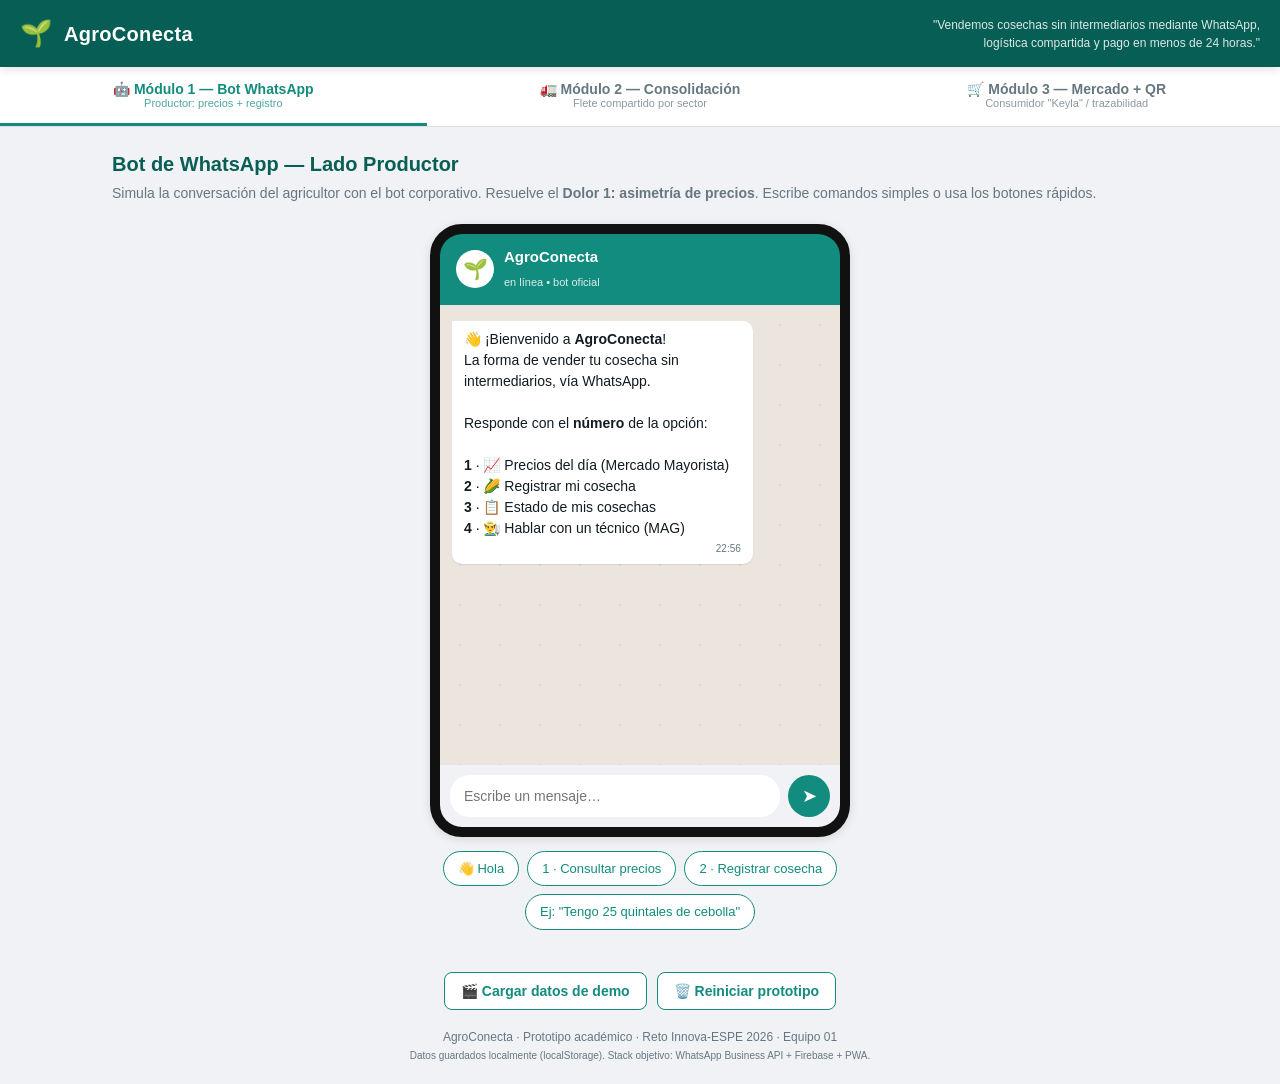
<file: index.html>
<!DOCTYPE html>
<html lang="es">
<head>
  <meta charset="UTF-8">
  <meta name="viewport" content="width=device-width, initial-scale=1.0">
  <title>AgroConecta — Prototipo</title>
  <link rel="stylesheet" href="css/styles.css">
</head>
<body>

  <header class="topbar">
    <span class="logo">🌱</span>
    <h1>AgroConecta</h1>
    <span class="lema">"Vendemos cosechas sin intermediarios mediante WhatsApp, logística compartida y pago en menos de 24 horas."</span>
  </header>

  <nav class="tabs">
    <button class="tab activo" data-panel="bot">
      🤖 Módulo 1 — Bot WhatsApp
      <small>Productor: precios + registro</small>
    </button>
    <button class="tab" data-panel="logistica">
      🚛 Módulo 2 — Consolidación
      <small>Flete compartido por sector</small>
    </button>
    <button class="tab" data-panel="mercado">
      🛒 Módulo 3 — Mercado + QR
      <small>Consumidor "Keyla" / trazabilidad</small>
    </button>
  </nav>

  <!-- ===================== MÓDULO 1: BOT ===================== -->
  <section id="bot" class="panel activo">
    <h2>Bot de WhatsApp — Lado Productor</h2>
    <p class="sub">Simula la conversación del agricultor con el bot corporativo. Resuelve el <b>Dolor 1: asimetría de precios</b>. Escribe comandos simples o usa los botones rápidos.</p>

    <div class="telefono">
      <div class="wa-header">
        <div class="avatar">🌱</div>
        <div class="info">
          <b>AgroConecta</b>
          <span>en línea • bot oficial</span>
        </div>
      </div>
      <div class="wa-chat" id="chat"></div>
      <div class="wa-input">
        <input type="text" id="entrada" placeholder="Escribe un mensaje…" autocomplete="off">
        <button id="enviar" title="Enviar">➤</button>
      </div>
    </div>

    <div class="chips" id="chips">
      <span class="chip" data-msg="Hola">👋 Hola</span>
      <span class="chip" data-msg="1">1 · Consultar precios</span>
      <span class="chip" data-msg="2">2 · Registrar cosecha</span>
      <span class="chip" data-msg="Tengo 25 quintales de cebolla">Ej: "Tengo 25 quintales de cebolla"</span>
    </div>
  </section>

  <!-- ===================== MÓDULO 2: LOGÍSTICA ===================== -->
  <section id="logistica" class="panel">
    <h2>Motor de Consolidación Logística</h2>
    <p class="sub">Agrupa las cosechas registradas por sector. Resuelve el <b>Dolor 2: aislamiento logístico</b>. Al alcanzar la masa crítica de <b id="masaTxt">80</b> quintales se habilita el flete compartido.</p>
    <div class="kpis" id="kpisLog"></div>
    <div class="grid" id="gridSectores"></div>
  </section>

  <!-- ===================== MÓDULO 3: MERCADO ===================== -->
  <section id="mercado" class="panel">
    <h2>Mercado y Trazabilidad — Consumidor "Keyla"</h2>
    <p class="sub">Canastas trazables disponibles en Quito. Resuelve el <b>Dolor 3: pérdida del margen premium</b>. Cada lote lleva un QR que certifica su origen (BPA / MAG).</p>
    <div class="grid" id="gridMercado"></div>
  </section>

  <footer class="pie">
    <div class="toolbar" style="justify-content:center">
      <button class="btn sec" id="btnSeed" style="max-width:240px">🎬 Cargar datos de demo</button>
      <button class="btn sec" id="btnReset" style="max-width:240px">🗑️ Reiniciar prototipo</button>
    </div>
    AgroConecta · Prototipo académico · Reto Innova-ESPE 2026 · Equipo 01<br>
    <small>Datos guardados localmente (localStorage). Stack objetivo: WhatsApp Business API + Firebase + PWA.</small>
  </footer>

  <script src="js/db.js"></script>
  <script src="js/app.js"></script>
</body>
</html>
</file>
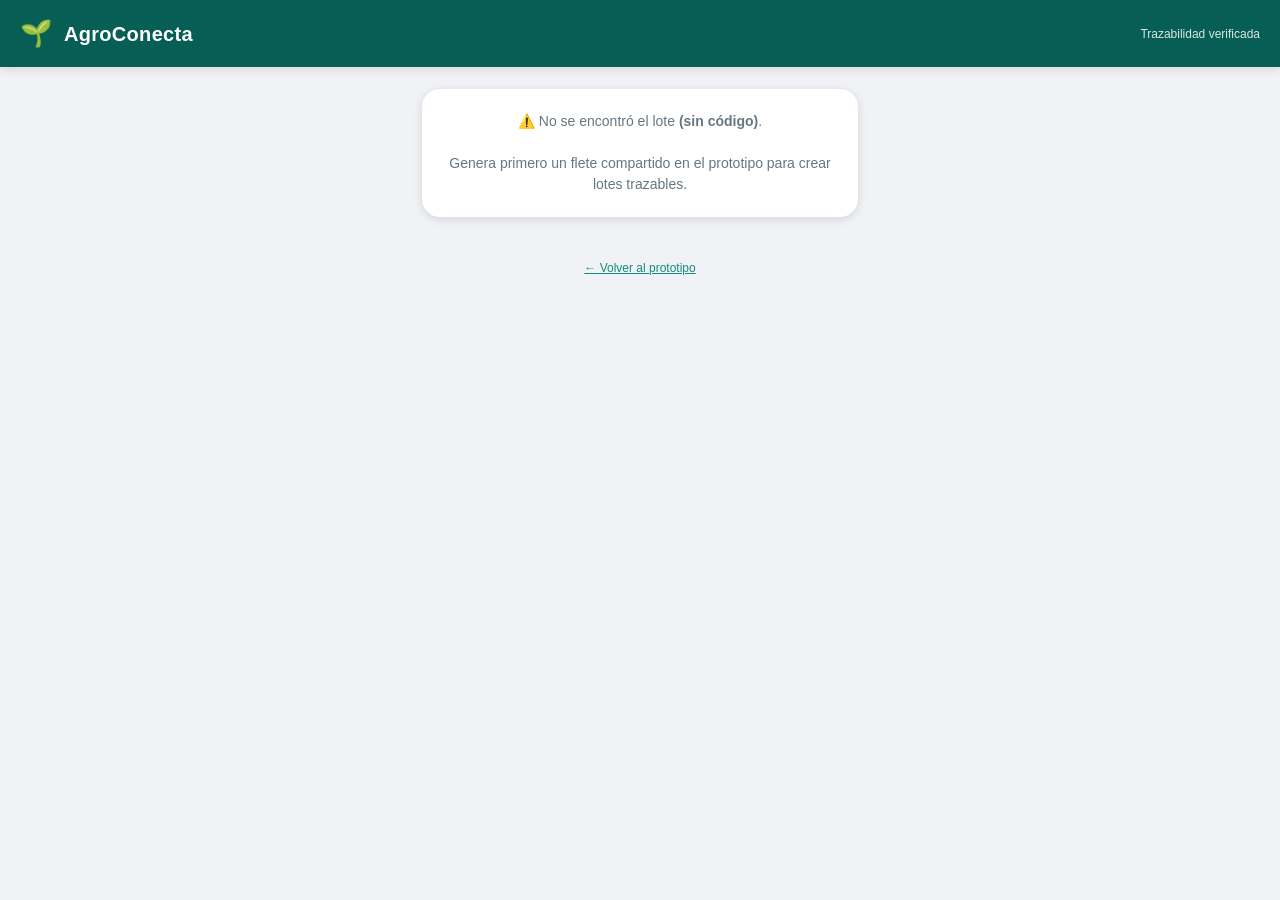
<file: trazabilidad.html>
<!DOCTYPE html>
<html lang="es">
<head>
  <meta charset="UTF-8">
  <meta name="viewport" content="width=device-width, initial-scale=1.0">
  <title>Trazabilidad — AgroConecta</title>
  <link rel="stylesheet" href="css/styles.css">
  <style>
    .traza-wrap { max-width: 480px; margin: 0 auto; padding: 22px; }
    .traza-card { background:#fff; border-radius:18px; box-shadow:var(--sombra); overflow:hidden; }
    .traza-head { background:linear-gradient(135deg,var(--verde),var(--verde-osc)); color:#fff; padding:26px 20px; text-align:center; }
    .traza-head .check { font-size:46px; }
    .traza-head h2 { color:#fff; margin:6px 0 2px; }
    .traza-body { padding:22px; }
    .fila { display:flex; gap:12px; padding:12px 0; border-bottom:1px solid #eee; align-items:center; }
    .fila .ico { font-size:22px; width:30px; text-align:center; }
    .fila .t { font-size:12px; color:var(--gris); }
    .fila .v { font-size:15px; font-weight:600; }
    .cert { background:#e8f5e9; border:1px solid var(--verde-claro); border-radius:10px; padding:14px; margin-top:16px; text-align:center; }
    .cert b { color:var(--verde-osc); }
    .pilares { display:grid; grid-template-columns:1fr 1fr; gap:8px; margin-top:12px; }
    .pilar { background:#fff; border:1px solid #d8eede; border-radius:8px; padding:8px; font-size:12px; text-align:left; }
    .num-cert { font-family:monospace; font-size:13px; background:#fff; padding:4px 8px; border-radius:6px; display:inline-block; margin-top:6px; }
    .productor { display:flex; align-items:center; gap:14px; background:var(--gris-claro); padding:14px; border-radius:12px; margin-bottom:8px; }
    .productor .cara { font-size:40px; }
  </style>
</head>
<body>
  <header class="topbar">
    <span class="logo">🌱</span>
    <h1>AgroConecta</h1>
    <span class="lema">Trazabilidad verificada</span>
  </header>

  <div class="traza-wrap" id="contenido"></div>

  <footer class="pie">
    <a href="index.html" style="color:var(--verde)">← Volver al prototipo</a>
  </footer>

  <script src="js/db.js"></script>
  <script>
    const params = new URLSearchParams(location.search);
    // Modo demo: ?seed=1 siembra datos y consolida para tener un lote de ejemplo
    if (params.get('seed') && !DB.consolidaciones().length) {
      DB.seedDemo();
      DB.sectores().forEach(s => DB.consolidar(s));
    }
    let loteId = params.get('lote');
    if (!loteId && DB.consolidaciones().length) loteId = DB.consolidaciones()[0].id;
    const cont = document.getElementById('contenido');
    const lote = DB.loteById(loteId);

    if (!lote) {
      cont.innerHTML = `<div class="traza-card"><div class="traza-body vacio">
        ⚠️ No se encontró el lote <b>${loteId || '(sin código)'}</b>.<br><br>
        Genera primero un flete compartido en el prototipo para crear lotes trazables.
      </div></div>`;
    } else {
      const fecha = new Date(lote.fecha).toLocaleDateString('es-EC', { day:'2-digit', month:'long', year:'numeric' });
      const caras = ['👨‍🌾','👩‍🌾','🧑‍🌾'];
      const prods = lote.productores.map((p,i) =>
        `<div class="productor"><span class="cara">${caras[i % caras.length]}</span>
          <div><div class="v">${p}</div><div class="t">Productor asociado · ${lote.sector}</div></div>
        </div>`).join('');
      const acopio = lote.acopio || 'Centro de acopio AgroConecta';
      const certBPA = `
        <div class="cert">
          🏅 <b>Certificado de Buenas Prácticas Agrícolas (BPA)</b><br>
          Emitido por <b>AGROCALIDAD</b> (Agencia de Regulación y Control Fito y Zoosanitario) · MAG.<br>
          <span class="num-cert">${DB.certificadoBPA(lote.id)}</span><br>
          <small>Vigencia: 3 años · auditoría oficial en finca · producto sin químicos perjudiciales.</small>
          <div class="pilares">
            <div class="pilar">🥗 <b>Inocuidad</b> alimentaria</div>
            <div class="pilar">👷 <b>Seguridad</b> laboral</div>
            <div class="pilar">🌎 <b>Medio ambiente</b></div>
            <div class="pilar">🐝 <b>Bienestar</b> y trazabilidad</div>
          </div>
        </div>`;
      const sinCert = '<div class="cert">🌱 Producto de origen verificado · trazabilidad comunitaria AgroConecta (sin certificación BPA declarada).</div>';

      cont.innerHTML = `
        <div class="traza-card">
          <div class="traza-head">
            <div class="check">✅</div>
            <h2>Producto verificado</h2>
            <div>Lote ${lote.id}</div>
          </div>
          <div class="traza-body">
            <div class="fila"><span class="ico">🌽</span><div><div class="t">Productos</div><div class="v">${lote.productos.join(', ')}</div></div></div>
            <div class="fila"><span class="ico">⚖️</span><div><div class="t">Volumen del lote</div><div class="v">${lote.totalQuintales} quintales</div></div></div>
            <div class="fila"><span class="ico">📍</span><div><div class="t">Origen</div><div class="v">${lote.sector}, Pichincha — Ecuador</div></div></div>
            <div class="fila"><span class="ico">🏬</span><div><div class="t">Punto de acopio</div><div class="v">${acopio}</div></div></div>
            <div class="fila"><span class="ico">📅</span><div><div class="t">Fecha de recolección</div><div class="v">${fecha}</div></div></div>

            <h3 style="margin:18px 0 8px">👥 Productores de origen</h3>
            ${prods}

            ${lote.bpa ? certBPA : sinCert}

            <p style="font-size:12px;color:var(--gris);margin-top:16px;text-align:center">
              Al comprar este lote pagas un precio justo directamente al productor, sin intermediarios.
              El productor recibe su pago en menos de 24 horas.
            </p>
          </div>
        </div>`;
    }
  </script>
</body>
</html>
</file>
<file: css/styles.css>
/* ================================================================
   AgroConecta — Prototipo funcional
   Paleta inspirada en WhatsApp + identidad agrícola
   ================================================================ */
:root {
  --verde: #128C7E;
  --verde-osc: #075E54;
  --verde-claro: #25D366;
  --bg-chat: #ECE5DD;
  --burbuja-bot: #ffffff;
  --burbuja-user: #DCF8C6;
  --gris: #667781;
  --gris-claro: #f0f2f5;
  --texto: #111b21;
  --amarillo: #f6c344;
  --rojo: #e74c3c;
  --sombra: 0 2px 10px rgba(0, 0, 0, .12);
  --radio: 14px;
}

* { box-sizing: border-box; margin: 0; padding: 0; }

body {
  font-family: 'Segoe UI', Roboto, Helvetica, Arial, sans-serif;
  background: var(--gris-claro);
  color: var(--texto);
  line-height: 1.5;
}

/* ---------- Encabezado global ---------- */
.topbar {
  background: var(--verde-osc);
  color: #fff;
  padding: 14px 20px;
  display: flex;
  align-items: center;
  gap: 12px;
  box-shadow: var(--sombra);
  position: sticky;
  top: 0;
  z-index: 50;
}
.topbar .logo {
  font-size: 26px;
}
.topbar h1 {
  font-size: 20px;
  font-weight: 700;
  letter-spacing: .3px;
}
.topbar .lema {
  font-size: 12px;
  opacity: .85;
  margin-left: auto;
  max-width: 340px;
  text-align: right;
}

/* ---------- Pestañas de módulos ---------- */
.tabs {
  display: flex;
  background: #fff;
  border-bottom: 1px solid #e0e0e0;
  position: sticky;
  top: 56px;
  z-index: 40;
  overflow-x: auto;
}
.tab {
  flex: 1 1 0;
  min-width: 160px;
  padding: 14px 10px;
  border: none;
  background: none;
  font-size: 14px;
  font-weight: 600;
  color: var(--gris);
  cursor: pointer;
  border-bottom: 3px solid transparent;
  transition: .2s;
  white-space: nowrap;
}
.tab:hover { background: var(--gris-claro); }
.tab.activo {
  color: var(--verde);
  border-bottom-color: var(--verde);
}
.tab small { display: block; font-weight: 400; font-size: 11px; opacity: .75; }

.panel { display: none; padding: 22px; max-width: 1100px; margin: 0 auto; }
.panel.activo { display: block; }
.panel h2 { font-size: 20px; margin-bottom: 4px; color: var(--verde-osc); }
.panel .sub { color: var(--gris); font-size: 14px; margin-bottom: 20px; }

/* ================= MÓDULO 1: BOT WHATSAPP ================= */
.telefono {
  max-width: 420px;
  margin: 0 auto;
  border: 10px solid #111;
  border-radius: 32px;
  overflow: hidden;
  box-shadow: var(--sombra);
  background: #000;
}
.wa-header {
  background: var(--verde);
  color: #fff;
  padding: 12px 16px;
  display: flex;
  align-items: center;
  gap: 10px;
}
.wa-header .avatar {
  width: 38px; height: 38px;
  background: #fff;
  border-radius: 50%;
  display: grid; place-items: center;
  font-size: 20px;
}
.wa-header .info b { font-size: 15px; display: block; }
.wa-header .info span { font-size: 11px; opacity: .85; }
.wa-chat {
  background: var(--bg-chat);
  background-image: url("data:image/svg+xml,%3Csvg xmlns='http://www.w3.org/2000/svg' width='40' height='40'%3E%3Ccircle cx='20' cy='20' r='1' fill='%23d8cfc4'/%3E%3C/svg%3E");
  height: 460px;
  overflow-y: auto;
  padding: 16px 12px;
  display: flex;
  flex-direction: column;
  gap: 8px;
}
.msg {
  max-width: 80%;
  padding: 8px 12px;
  border-radius: 10px;
  font-size: 14px;
  box-shadow: 0 1px 1px rgba(0,0,0,.08);
  white-space: pre-wrap;
  word-wrap: break-word;
}
.msg.bot { background: var(--burbuja-bot); align-self: flex-start; border-top-left-radius: 2px; }
.msg.user { background: var(--burbuja-user); align-self: flex-end; border-top-right-radius: 2px; }
.msg .hora { font-size: 10px; color: var(--gris); display: block; text-align: right; margin-top: 2px; }
.wa-input {
  display: flex;
  padding: 10px;
  background: var(--gris-claro);
  gap: 8px;
}
.wa-input input {
  flex: 1;
  border: none;
  border-radius: 20px;
  padding: 10px 14px;
  font-size: 14px;
  outline: none;
}
.wa-input button {
  width: 42px; height: 42px;
  border: none;
  border-radius: 50%;
  background: var(--verde);
  color: #fff;
  font-size: 18px;
  cursor: pointer;
}
.chips { display: flex; flex-wrap: wrap; gap: 8px; margin: 14px auto 0; max-width: 420px; justify-content: center; }
.chip {
  background: #fff;
  border: 1px solid var(--verde);
  color: var(--verde);
  padding: 7px 14px;
  border-radius: 20px;
  font-size: 13px;
  cursor: pointer;
  transition: .15s;
}
.chip:hover { background: var(--verde); color: #fff; }

/* ================= MÓDULO 2: LOGÍSTICA ================= */
.grid { display: grid; gap: 18px; grid-template-columns: repeat(auto-fill, minmax(320px, 1fr)); }
.card {
  background: #fff;
  border-radius: var(--radio);
  box-shadow: var(--sombra);
  padding: 18px;
}
.card h3 { font-size: 16px; margin-bottom: 4px; display: flex; align-items: center; gap: 8px; }
.card .meta { font-size: 12px; color: var(--gris); margin-bottom: 12px; }
.barra {
  height: 22px;
  background: var(--gris-claro);
  border-radius: 12px;
  overflow: hidden;
  position: relative;
  margin: 10px 0;
}
.barra > div {
  height: 100%;
  background: linear-gradient(90deg, var(--verde-claro), var(--verde));
  transition: width .6s ease;
}
.barra span {
  position: absolute; inset: 0;
  display: grid; place-items: center;
  font-size: 12px; font-weight: 600; color: #111b21;
}
.lista-ofertas { list-style: none; font-size: 13px; margin: 10px 0; }
.lista-ofertas li { padding: 6px 0; border-bottom: 1px dashed #e5e5e5; display: flex; justify-content: space-between; }
.lista-ofertas .bpa { color: var(--verde); font-weight: 600; }
.badge {
  display: inline-block;
  padding: 3px 10px;
  border-radius: 20px;
  font-size: 11px;
  font-weight: 600;
}
.badge.pend { background: #fff3cd; color: #856404; }
.badge.listo { background: #d4edda; color: #155724; }
.badge.transito { background: #cce5ff; color: #004085; }

button.btn {
  background: var(--verde);
  color: #fff;
  border: none;
  padding: 10px 16px;
  border-radius: 8px;
  font-size: 14px;
  font-weight: 600;
  cursor: pointer;
  transition: .15s;
  width: 100%;
}
button.btn:hover { background: var(--verde-osc); }
button.btn:disabled { background: #bbb; cursor: not-allowed; }
button.btn.sec { background: #fff; color: var(--verde); border: 1px solid var(--verde); }

/* ================= MÓDULO 3: MERCADO / CONSUMIDOR ================= */
.canasta { display: flex; flex-direction: column; }
.canasta .precio { font-size: 22px; font-weight: 700; color: var(--verde-osc); margin: 6px 0; }
.canasta .precio small { font-size: 12px; color: var(--gris); font-weight: 400; }
.canasta .premium { font-size: 12px; color: #b8860b; background: #fff8e1; padding: 4px 8px; border-radius: 6px; display: inline-block; margin-bottom: 10px; }
.qr-mini { width: 90px; height: 90px; align-self: center; margin: 8px 0; border: 1px solid #eee; border-radius: 8px; }

/* ---------- KPIs ---------- */
.kpis { display: grid; grid-template-columns: repeat(auto-fit, minmax(150px, 1fr)); gap: 14px; margin-bottom: 22px; }
.kpi {
  background: #fff;
  border-radius: var(--radio);
  padding: 16px;
  box-shadow: var(--sombra);
  text-align: center;
}
.kpi b { font-size: 26px; color: var(--verde-osc); display: block; }
.kpi span { font-size: 12px; color: var(--gris); }

.vacio { text-align: center; color: var(--gris); padding: 40px 20px; font-size: 14px; }
.toolbar { display: flex; gap: 10px; margin-bottom: 18px; flex-wrap: wrap; }
.toolbar button { width: auto; }

footer.pie {
  text-align: center;
  padding: 20px;
  color: var(--gris);
  font-size: 12px;
}

/* ================================================================
   RESPONSIVE — tablet y móvil
   ================================================================ */

/* ----- Tablet (≤ 768px) ----- */
@media (max-width: 768px) {
  .topbar { padding: 12px 16px; }
  .topbar h1 { font-size: 18px; }
  .topbar .lema { max-width: 240px; font-size: 11px; }

  .panel { padding: 18px 16px; }
  .tab { min-width: 140px; font-size: 13px; }

  .grid { grid-template-columns: repeat(auto-fill, minmax(260px, 1fr)); gap: 14px; }
}

/* ----- Móvil (≤ 560px) ----- */
@media (max-width: 560px) {
  /* Encabezado apilado: el lema baja a una línea propia */
  .topbar {
    flex-wrap: wrap;
    padding: 10px 14px;
    gap: 8px;
  }
  .topbar h1 { font-size: 18px; }
  .topbar .lema {
    margin-left: 0;
    text-align: left;
    max-width: 100%;
    flex-basis: 100%;
    font-size: 11px;
    line-height: 1.35;
  }

  /* Las pestañas dejan de estar fijas para no pelear con el header variable */
  .tabs {
    position: static;
    top: auto;
  }
  .tab {
    min-width: 130px;
    padding: 12px 8px;
    font-size: 12px;
  }
  .tab small { font-size: 10px; }

  .panel { padding: 16px 12px; }
  .panel h2 { font-size: 18px; }
  .panel .sub { font-size: 13px; margin-bottom: 16px; }

  /* El "teléfono" ocupa el ancho disponible */
  .telefono {
    max-width: 100%;
    border-width: 6px;
    border-radius: 24px;
  }
  .wa-chat { height: 60vh; min-height: 320px; }
  .msg { max-width: 88%; }

  .chips { max-width: 100%; }

  /* Una sola columna en las tarjetas */
  .grid { grid-template-columns: 1fr; gap: 14px; }
  .kpis { grid-template-columns: repeat(2, 1fr); gap: 10px; }
  .kpi b { font-size: 22px; }

  /* Botonera del pie en columna y a ancho completo */
  .toolbar { flex-direction: column; align-items: stretch; }
  .toolbar button { width: 100%; max-width: 100% !important; }
}

/* ----- Móvil pequeño (≤ 380px) ----- */
@media (max-width: 380px) {
  .kpis { grid-template-columns: 1fr; }
  .topbar h1 { font-size: 16px; }
}
</file>
